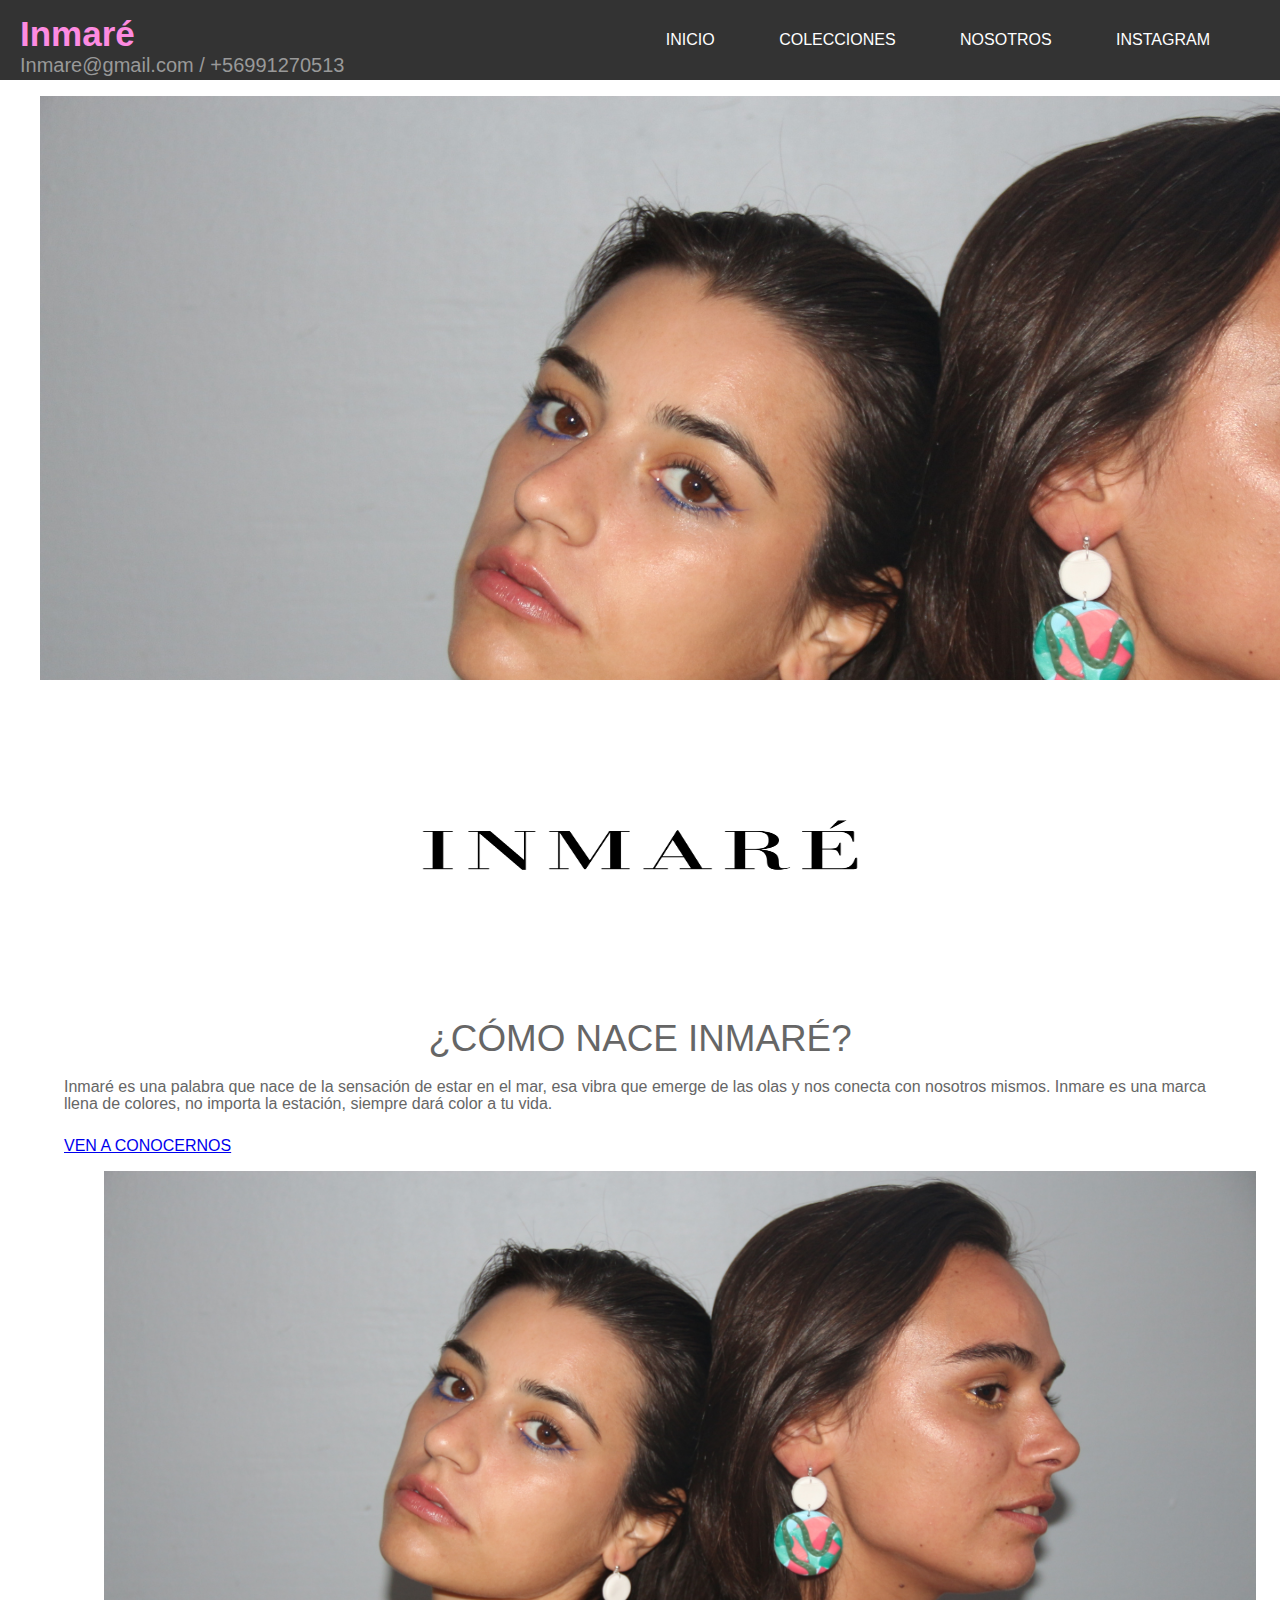
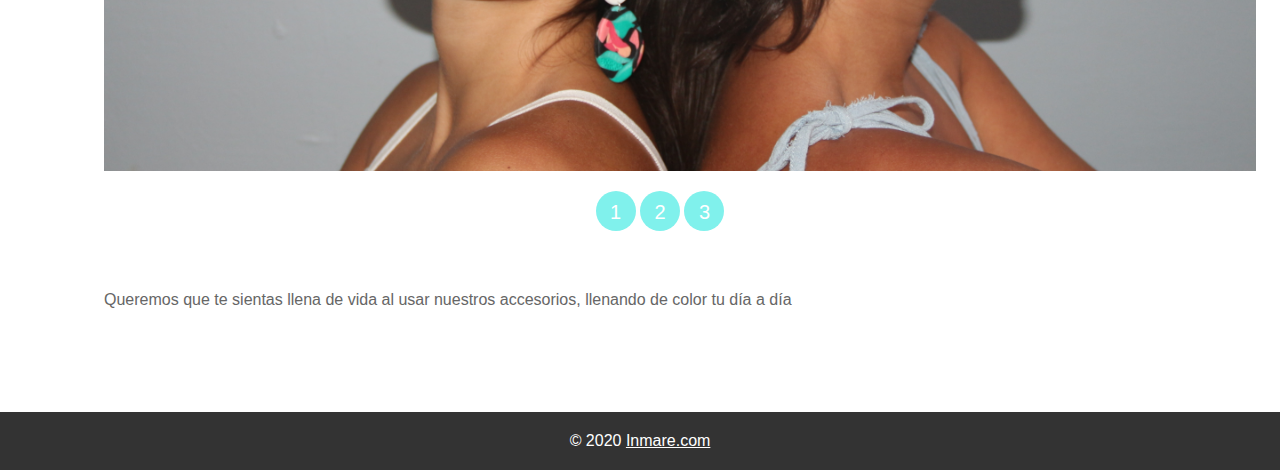
<file: index.html>
<!DOCTYPE html>
<html>

    <head>
        <title> Inmaré </title>
        <meta charset="utf-8">
        <link href="https: //fonts.googleapis.com/css2? family= Montserrat:ital,wght@0,300;0,400;0,600;1,200;1,400;1,600;1,700 & display=swap"
         rel="stylesheet" type="text/css"></enlace>
        <link rel="stylesheet" href="css/estilos.css" media="screen"> 

    </head>

    <body>

    <header id="main-header">
		
        <a id="logo-header" href="#">
        <span class="site-name">Inmaré</span>
        <span class="site-desc"> Inmare@gmail.com / +56991270513</span>
        </a> 
        
    <!--Menu navegable-->

        <nav>
          <ul>
            <li><a href="index.html">INICIO</a></li>
            <li><a href="colecciones.html">COLECCIONES</a></li>
            <li><a href="nosotros.html">NOSOTROS</a></li>
            <li><a href="https://www.instagram.com/inmare.cl/">INSTAGRAM</a></li>
          </ul>
         </nav>

    </header>

    <!--averrrr-->

    <div class="slider">
        <ul>
            <li>
                <img src="css/Imagenes-nuevas/foto-portada-scroll-una.jpeg.jpeg">
            </li>

            <li>
                <img src="css/Imagenes-nuevas/foto-portada-scroll-dos.jpeg.jpeg">
            </li>

            <li>
                <img src="css/Imagenes-nuevas/foto-portada-scroll-tres.jpeg.jpeg">
            </li>


        </ul>

    </div>

    <!--averrr-->

    <section id="main-content">

        <article>


             <img class="center" src="css/Imagenes-nuevas/logo.jpeg.png" alt="foto-logo-de-la-marca" width="300px" height="300px" >


                    <!-- Título sitio web -->


    <!--FRASE EN IMAGEN-->
         <main>
             <div  class="cont-main">

          <div  class="titulo">
            <h1>¿CÓMO NACE INMARÉ?</h1>
            <p>Inmaré es una palabra que nace de la sensación de estar en el mar, esa vibra que emerge de las olas y nos conecta con nosotros mismos. Inmare es una marca llena de colores, no importa la estación, siempre dará color a tu vida.</p>
         </div>

         <div  class="enlace">
            <a href="nosotros.html">VEN A CONOCERNOS</a>

        </main>

         </div>

          <div class="container">
       
           <ul class="slider">

            <li id="slide1">
            <img src="css/Imagenes-nuevas/foto-portada-scroll-una.jpeg.jpeg">
            </li>

            <li id="slide2">
                <img src="css/Imagenes-nuevas/foto-portada-scroll-dos.jpeg.jpeg">
                </li>

            <li id="slide3">
                 <img src="css/Imagenes-nuevas/foto-portada-scroll-tres.jpeg.jpeg">
                 </li>
    
           </ul>
        
          <ul class="menu">
            <li>
                <a href="#slide1">1</a>
            </li>
            <li>
                <a href="#slide2">2</a>
            </li>
            <li>
                <a href="#slide3">3</a>
            </li>

          </ul>

        <div class="content">

            <p>Queremos que te sientas llena de vida al usar nuestros accesorios, llenando de color tu día a día</p>
        
            

        </div>
        

        </article> <!-- /article -->

    </section> <!-- / #main-content -->

    
    <!--CLICK PARA CONOCERNOS-->
 



<footer id="main-footer">
    <p>&copy; 2020 <a href="https://www.instagram.com/inmare.cl/">Inmare.com</a></p>
</footer> <!-- / #main-footer -->




       
    </body>




</html>
</file>
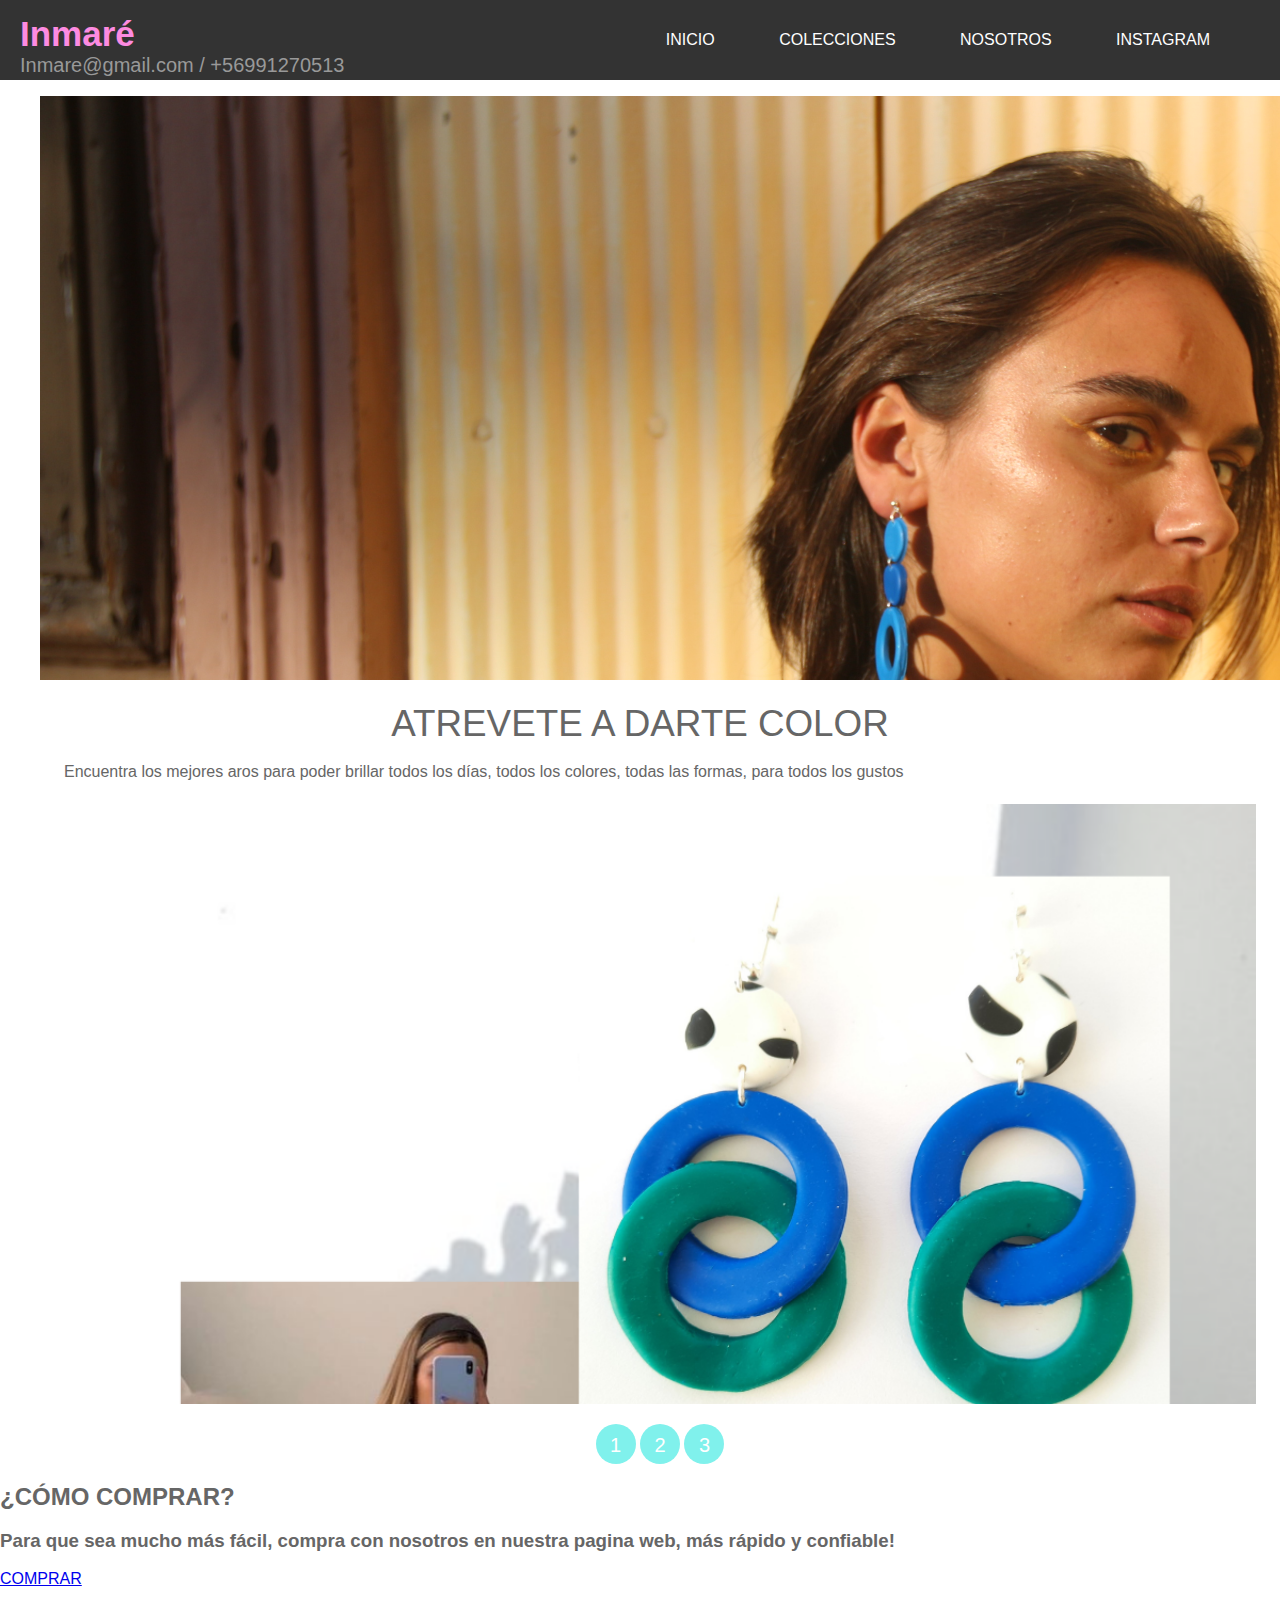
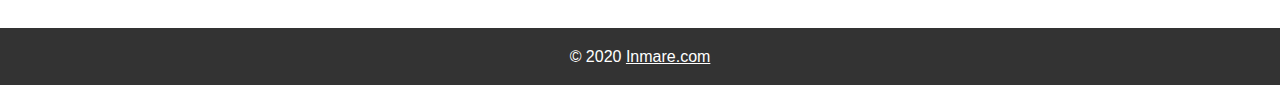
<file: colecciones.html>
<!DOCTYPE html>
<html>

    <head>
        <title> Colecciones </title>
        <meta charset="utf-8">
        <link href="https: //fonts.googleapis.com/css2? family= Montserrat:ital,wght@0,300;0,400;0,600;1,200;1,400;1,600;1,700 & display=swap"
         rel="stylesheet" type="text/css"></enlace>
        <link rel="stylesheet" href="css/colecciones.css" media="screen"> 

    </head>

    <body>
       

            <header id="main-header">
                
                <a id="logo-header" href="#">
                <span class="site-name">Inmaré</span>
                <span class="site-desc"> Inmare@gmail.com / +56991270513</span>
                </a> 
                
            <!--Menu navegable-->
        
                <nav>
                  <ul>
                    <li><a href="index.html">INICIO</a></li>
                    <li><a href="colecciones.html">COLECCIONES</a></li>
                    <li><a href="nosotros.html">NOSOTROS</a></li>
                    <li><a href="https://www.instagram.com/inmare.cl/">INSTAGRAM</a></li>
                  </ul>
                 </nav>
        
            </header>
        
            <!--averrrr-->
        
            <div class="slider">
                <ul>
                    <li>
                        <img src="css/Imagenes-nuevas/slider (1).jpeg">
                    </li>
        
                    <li>
                        <img src="css/Imagenes-nuevas/slider (2).jpeg">
                    </li>
        
                    <li>
                        <img src="css/Imagenes-nuevas/slider (3).jpeg">
                    </li>
        
        
                </ul>
        
            </div>
        
            <!--averrr-->
        
            <section id="main-content">
        
                <article>
    
        
            <!--FRASE EN IMAGEN-->
                 <main>
                     <div  class="cont-main">
        
                  <div  class="titulo">
                    <h1>ATREVETE A DARTE COLOR</h1>
                    <p>Encuentra los mejores aros para poder brillar todos los días, todos los colores, todas las formas, para todos los gustos</p>
                 </div>
        
                </main>
        
                 </div>
        
                  <div class="container">
               
                   <ul class="slider">
        
                    <li id="slide1">
                    <img src="css/Imagenes-nuevas/i n m a r é (16).png">
                    </li>
        
                    <li id="slide2">
                        <img src="css/Imagenes-nuevas/i n m a r é (20).png">
                        </li>
        
                    <li id="slide3">
                         <img src="css/Imagenes-nuevas/i n m a r é (22).png">
                         </li>

                   
        
                   </ul>
                
                  <ul class="menu">
                    <li>
                        <a href="#slide1">1</a>
                    </li>
                    <li>
                        <a href="#slide2">2</a>
                    </li>
                    <li>
                        <a href="#slide3">3</a>
                    </li>
        
                  </ul>
        
                
                </article> <!-- /article -->
        
            </section> <!-- / #main-content -->
        
            
            <!--CLICK PARA CONOCERNOS-->
            <section class="cont-sect" id="ofer"> 
                <div  class="sect-box">
          
                  <div  class="titulo2">
                    <h2>¿CÓMO COMPRAR?</h2>
                    <h3>Para que sea mucho más fácil, compra con nosotros en nuestra pagina web, más rápido y confiable!</h3>
                  </div>
                  <div  class="enlace">
                    <a href="#">COMPRAR</a>
                  </div>
                </div>
            </section>
        
        
        
        <footer id="main-footer">
            <p>&copy; 2020 <a href="https://www.instagram.com/inmare.cl/">Inmare.com</a></p>
        </footer> <!-- / #main-footer -->
        
        
        
        
               
          

                
    </body>
    
</html>
</file>
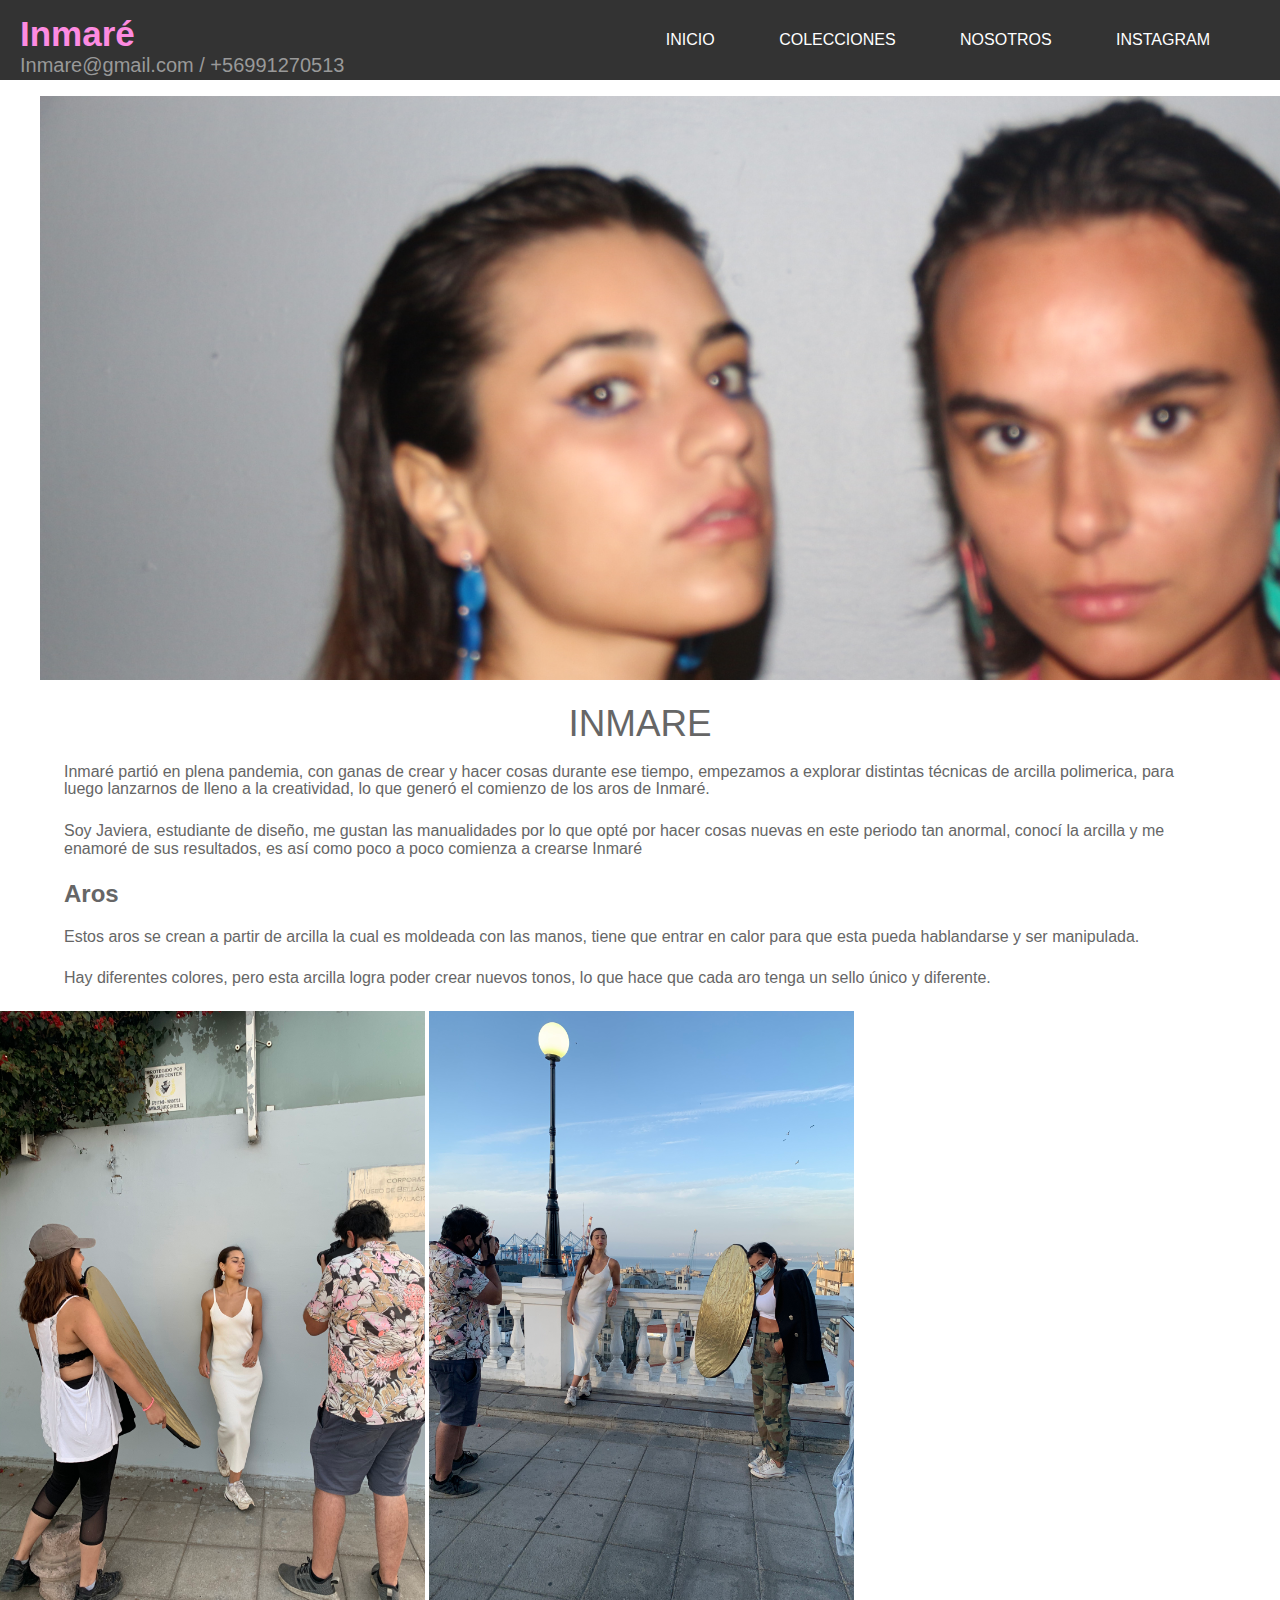
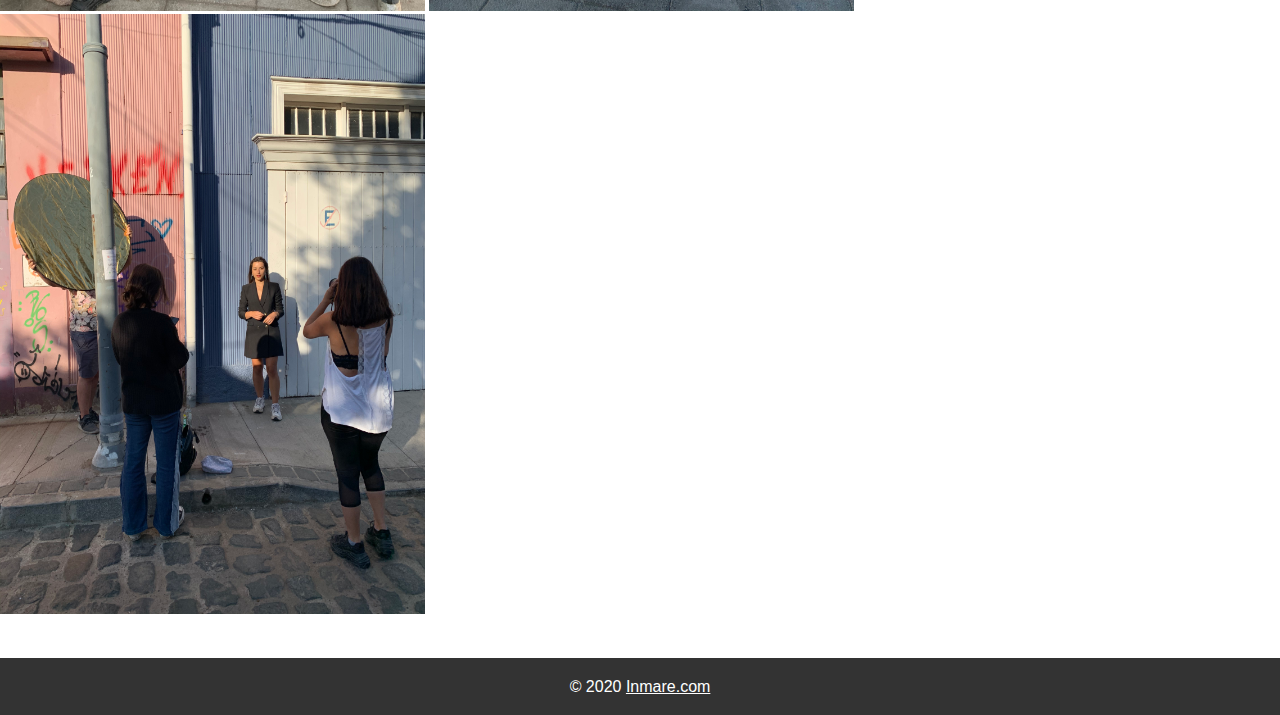
<file: nosotros.html>
<!DOCTYPE html>
<html>

    <head>
        <title> Colecciones </title>
        <meta charset="utf-8">
        <link href="https: //fonts.googleapis.com/css2? family= Montserrat:ital,wght@0,300;0,400;0,600;1,200;1,400;1,600;1,700 & display=swap"
         rel="stylesheet" type="text/css"></enlace>
        <link rel="stylesheet" href="css/nosotros.css" media="screen"> 

    </head>

    <body>
        

            <header id="main-header">
                
                <a id="logo-header" href="#">
                <span class="site-name">Inmaré</span>
                <span class="site-desc"> Inmare@gmail.com / +56991270513</span>
                </a> 
                
            <!--Menu navegable-->
        
                <nav>
                  <ul>
                    <li><a href="index.html">INICIO</a></li>
                    <li><a href="colecciones.html">COLECCIONES</a></li>
                    <li><a href="nosotros.html">NOSOTROS</a></li>
                    <li><a href="https://www.instagram.com/inmare.cl/">INSTAGRAM</a></li>
                  </ul>
                 </nav>
        
            </header>
        
            <!--averrrr-->
        
            <div class="slider">
                <ul>
                    <li>
                        <img src="css/Imagenes-nuevas/3F568C13-E984-4EA7-A922-F7FB0942A597.jpeg">
                    </li>
        
                    <li>
                        <img src="css/Imagenes-nuevas/8366958D-B853-473D-8ECE-A895A773CFED.jpeg">
                    </li>
        
                    <li>
                        <img src="css/Imagenes-nuevas/9AB9ECCA-EA7E-490B-BB89-3FA8A812743D.jpeg">
                    </li>
        
        
                </ul>
        
            </div>
        
            <!--averrr-->
        
            <section id="main-content">
        
                <article>
    
        
            <!--FRASE EN IMAGEN-->
                 <main>
                     <div  class="cont-main">
        
                  <div  class="titulo">
                    <h1>INMARE</h1>
                    <p>Inmaré partió en plena pandemia, con ganas de crear y hacer cosas durante ese tiempo, empezamos a explorar distintas técnicas de arcilla polimerica, para luego lanzarnos de lleno a la creatividad, lo que generó el comienzo de los aros de Inmaré.</p>
                    <p>Soy Javiera, estudiante de diseño, me gustan las manualidades por lo que opté por hacer cosas nuevas en este periodo tan anormal, conocí la arcilla y me enamoré de sus resultados, es así como poco a poco comienza a crearse Inmaré</p>
                    
                   <h2>Aros</h2>
                    <p>Estos aros se crean a partir de arcilla la cual es moldeada con las manos, tiene que entrar en calor para que esta pueda hablandarse y ser manipulada.</p>
                    <p>Hay diferentes colores, pero esta arcilla logra poder crear nuevos tonos, lo que hace que cada aro tenga un sello único y diferente.</p>
                 </div>
        
                </main>
        
              
    
                
                </article> <!-- /article -->
        
            </section> <!-- / #main-content -->
        
            
            <!--CLICK PARA CONOCERNOS-->
            <section class="cont-sect" id="ofer"> 
                <div  class="sect-box">

            <img src="css/Imagenes-nuevas/image00139.jpeg" width="425px" height="600px">
            <img src="css/Imagenes-nuevas/image00151.jpeg" width="425px" height="600px">
            <img src="css/Imagenes-nuevas/image00153.jpeg" width="425px" height="600px">
          
                
        
        
        
        <footer id="main-footer">
            <p>&copy; 2020 <a href="https://www.instagram.com/inmare.cl/">Inmare.com</a></p>
        </footer> <!-- / #main-footer -->
        

           
        </body>
    
</html>
</file>
<file: css/estilos.css>
body {
	margin: 0;
	padding: 0;
	font-family:sans-serif;
	color: #666;
	background: #ffffff; 
	font-size: 1em;
	line-height: 1.1;
    padding-top: 80px; /* Relleno superior igual a la altura de la cabecera*/
}

h1 {
	font-size: 2.3em;
	line-height: 1.3em;
	margin: 15px 0;
	text-align: center;
	font-weight: 300;
}

p {
	margin: 0 0 1.5em 0;
}

img menu{
	max-width: 100%;
	height: auto;
}

/*slider*/

.slider{
    width: 100%;
    height: 600px;
    overflow: hidden;
}
.slider ul{
    display: flex;
    animation: cambio 20s infinite alternate linear;
    width: 400%;
}
.slider li{
    width: 100%;
    list-style: none;
}

.slider img{
    width: 100%;
    height: 100%;
}

@keyframes cambio{
    0%{ margin: left 0;}
    20%{ margin-left: 0;}

    25%{ margin-left: -100%;}
    45%{margin-left: -100%;}

    50%{margin-left: -200%;}
    70%{margin-left: -200%;}

    75%{margin-left: -300%;}
    100%{margin-left: -300%;}
}

/*menu para botones*/

.menu{
    text-align: center;
    margin: 20px;
}

.menu li{
    display: inline-block;
    text-align: center;
}

.center{
    display: block;
    margin-left: auto;
    margin-right: auto;
    width: 50%;
}

.menu li a{
    display: inline-block;
    color: white;
    text-decoration: none;
    background-color: rgb(128, 241, 236);
    padding: 10px;
    width: 20px;
    height: 20px;
    font-size: 20px;
    border-radius: 100%;
}




/*estilo de cabecera*/

#main-header {
	background: #333;
	color: white;
	height: 90px;
}	
	#main-header a {
		color: white;
	}

/*
 * Logo
 */

#logo-header {
	float: left;
	padding: 15px 0 0 20px;
	text-decoration: none;
}
	#logo-header:hover {
		color: #fd8be1;
	}
	
	#logo-header .site-name {
		display: block;
		font-weight: 700;
		font-size: 35px;
	}
	
	#logo-header .site-desc {
		display: block;
		font-weight: 300;
		font-size: 20px;
		color: #999;
	}
	

/*
 * Navegación
 */
 
nav {
	float: right;
}
	nav ul {
		margin: 0;
		padding: 0;
		list-style: none;
		padding-right: 40px;
	}
	
		nav ul li {
			display: inline-block;
			line-height: 80px;
		}
			
			nav ul li a {
				display: block;
				padding: 0 30px;
				text-decoration: none;
			}
			
				nav ul li a:hover {
					background: #ffffff70;
				}



/*contenido*/

#main-content {
	background: white;
	width: 90%;
	max-width: 800%;
	margin: 20px auto;
	box-shadow: 0 0 10px rgba(0, 0, 0, 0);
}

	#main-content header,
	#main-content .content {
		padding: 40px;
	}




/*estilizar pagina*/

#main-footer {
	background: #333;
	color: white;
	text-align: center;
	padding: 20px;
	margin-top: 40px;
}
	#main-footer p {
		margin: 0;
	}
	
	#main-footer a {
		color: white;
	}

/*fijar cabecera*/

#main-header {
	background: #333;
	color: white;
	height: 80px;
	
	width: 100%; /* hacemos que la cabecera ocupe el ancho completo de la página */
	left: 0; /* Posicionamos la cabecera al lado izquierdo */
	top: 0; /* Posicionamos la cabecera pegada arriba */
	position: fixed; /* Hacemos que la cabecera tenga una posición fija */
}
</file>
<file: css/colecciones.css>
body {
	margin: 0;
	padding: 0;
	font-family:sans-serif;
	color: #666;
	background: #ffffff; 
	font-size: 1em;
	line-height: 1.1;
    padding-top: 80px; /* Relleno superior igual a la altura de la cabecera*/
}

h1 {
	font-size: 2.3em;
	line-height: 1.3em;
	margin: 15px 0;
	text-align: center;
	font-weight: 300;
}

p {
	margin: 0 0 1.5em 0;
}

img menu{
	max-width: 100%;
	height: auto;
}

/*slider*/

.slider{
    width: 100%;
    height: 600px;
    overflow: hidden;
}
.slider ul{
    display: flex;
    animation: cambio 20s infinite alternate linear;
    width: 400%;
}
.slider li{
    width: 100%;
    list-style: none;
}

.slider img{
    width: 100%;
    height: 100%;
}

@keyframes cambio{
    0%{ margin: left 0;}
    20%{ margin-left: 0;}

    25%{ margin-left: -100%;}
    45%{margin-left: -100%;}

    50%{margin-left: -200%;}
    70%{margin-left: -200%;}

    75%{margin-left: -300%;}
    100%{margin-left: -300%;}
}

/*menu para botones*/

.menu{
    text-align: center;
    margin: 20px;
}

.menu li{
    display: inline-block;
    text-align: center;
}

.menu li a{
    display: inline-block;
    color: white;
    text-decoration: none;
    background-color: rgb(128, 241, 236);
    padding: 10px;
    width: 20px;
    height: 20px;
    font-size: 20px;
    border-radius: 100%;
}




/*estilo de cabecera*/

#main-header {
	background: #333;
	color: white;
	height: 90px;
}	
	#main-header a {
		color: white;
	}

/*
 * Logo
 */

#logo-header {
	float: left;
	padding: 15px 0 0 20px;
	text-decoration: none;
}
	#logo-header:hover {
		color: #fd8be1;
	}
	
	#logo-header .site-name {
		display: block;
		font-weight: 700;
		font-size: 35px;
	}
	
	#logo-header .site-desc {
		display: block;
		font-weight: 300;
		font-size: 20px;
		color: #999;
	}
	

/*
 * Navegación
 */
 
nav {
	float: right;
}
	nav ul {
		margin: 0;
		padding: 0;
		list-style: none;
		padding-right: 40px;
	}
	
		nav ul li {
			display: inline-block;
			line-height: 80px;
		}
			
			nav ul li a {
				display: block;
				padding: 0 30px;
				text-decoration: none;
			}
			
				nav ul li a:hover {
					background: #ffffff70;
				}



/*contenido*/

#main-content {
	background: white;
	width: 90%;
	max-width: 800%;
	margin: 20px auto;
	box-shadow: 0 0 10px rgba(0, 0, 0, 0);
}

	#main-content header,
	#main-content .content {
		padding: 40px;
	}




/*estilizar pagina*/

#main-footer {
	background: #333;
	color: white;
	text-align: center;
	padding: 20px;
	margin-top: 40px;
}
	#main-footer p {
		margin: 0;
	}
	
	#main-footer a {
		color: white;
	}

/*fijar cabecera*/

#main-header {
	background: #333;
	color: white;
	height: 80px;
	
	width: 100%; /* hacemos que la cabecera ocupe el ancho completo de la página */
	left: 0; /* Posicionamos la cabecera al lado izquierdo */
	top: 0; /* Posicionamos la cabecera pegada arriba */
	position: fixed; /* Hacemos que la cabecera tenga una posición fija */
}
</file>
<file: css/nosotros.css>
body {
	margin: 0;
	padding: 0;
	font-family:sans-serif;
	color: #666;
	background: #ffffff; 
	font-size: 1em;
	line-height: 1.1;
    padding-top: 80px; /* Relleno superior igual a la altura de la cabecera*/
}

h1 {
	font-size: 2.3em;
	line-height: 1.3em;
	margin: 15px 0;
	text-align: center;
	font-weight: 300;
}

p {
	margin: 0 0 1.5em 0;
}

img menu{
	max-width: 100%;
	height: auto;
}

/*slider*/

.slider{
    width: 100%;
    height: 600px;
    overflow: hidden;
}
.slider ul{
    display: flex;
    animation: cambio 20s infinite alternate linear;
    width: 400%;
}
.slider li{
    width: 100%;
    list-style: none;
}

.slider img{
    width: 100%;
    height: 100%;
}

@keyframes cambio{
    0%{ margin: left 0;}
    20%{ margin-left: 0;}

    25%{ margin-left: -100%;}
    45%{margin-left: -100%;}

    50%{margin-left: -200%;}
    70%{margin-left: -200%;}

    75%{margin-left: -300%;}
    100%{margin-left: -300%;}
}

/*menu para botones*/

.menu{
    text-align: center;
    margin: 20px;
}

.menu li{
    display: inline-block;
    text-align: center;
}

.menu li a{
    display: inline-block;
    color: white;
    text-decoration: none;
    background-color: rgb(128, 241, 236);
    padding: 10px;
    width: 20px;
    height: 20px;
    font-size: 20px;
    border-radius: 100%;
}




/*estilo de cabecera*/

#main-header {
	background: #333;
	color: white;
	height: 90px;
}	
	#main-header a {
		color: white;
	}

/*
 * Logo
 */

#logo-header {
	float: left;
	padding: 15px 0 0 20px;
	text-decoration: none;
}
	#logo-header:hover {
		color: #fd8be1;
	}
	
	#logo-header .site-name {
		display: block;
		font-weight: 700;
		font-size: 35px;
	}
	
	#logo-header .site-desc {
		display: block;
		font-weight: 300;
		font-size: 20px;
		color: #999;
	}
	

/*
 * Navegación
 */
 
nav {
	float: right;
}
	nav ul {
		margin: 0;
		padding: 0;
		list-style: none;
		padding-right: 40px;
	}
	
		nav ul li {
			display: inline-block;
			line-height: 80px;
		}
			
			nav ul li a {
				display: block;
				padding: 0 30px;
				text-decoration: none;
			}
			
				nav ul li a:hover {
					background: #ffffff70;
				}



/*contenido*/

#main-content {
	background: white;
	width: 90%;
	max-width: 800%;
	margin: 20px auto;
	box-shadow: 0 0 10px rgba(0, 0, 0, 0);
}

	#main-content header,
	#main-content .content {
		padding: 40px;
	}




/*estilizar pagina*/

#main-footer {
	background: #333;
	color: white;
	text-align: center;
	padding: 20px;
	margin-top: 40px;
}
	#main-footer p {
		margin: 0;
	}
	
	#main-footer a {
		color: white;
	}

/*fijar cabecera*/

#main-header {
	background: #333;
	color: white;
	height: 80px;
	
	width: 100%; /* hacemos que la cabecera ocupe el ancho completo de la página */
	left: 0; /* Posicionamos la cabecera al lado izquierdo */
	top: 0; /* Posicionamos la cabecera pegada arriba */
	position: fixed; /* Hacemos que la cabecera tenga una posición fija */
}
</file>
